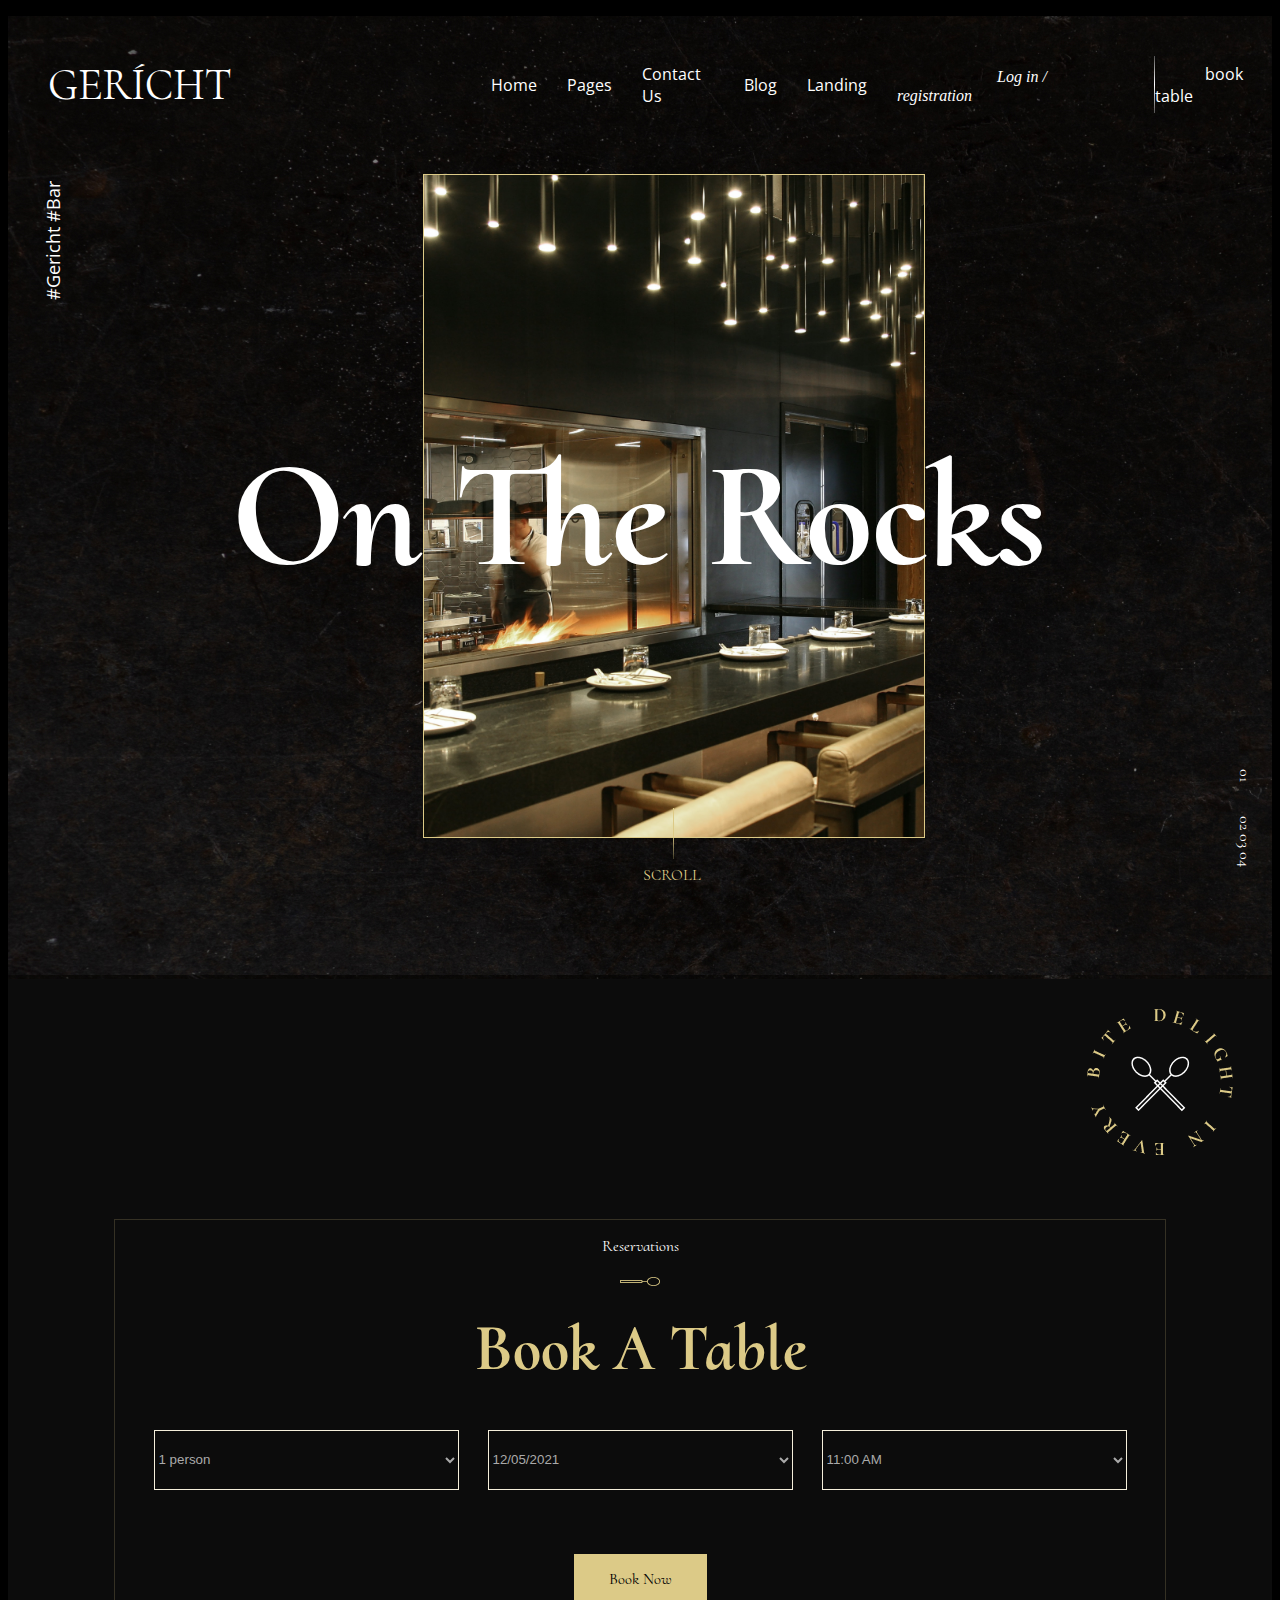
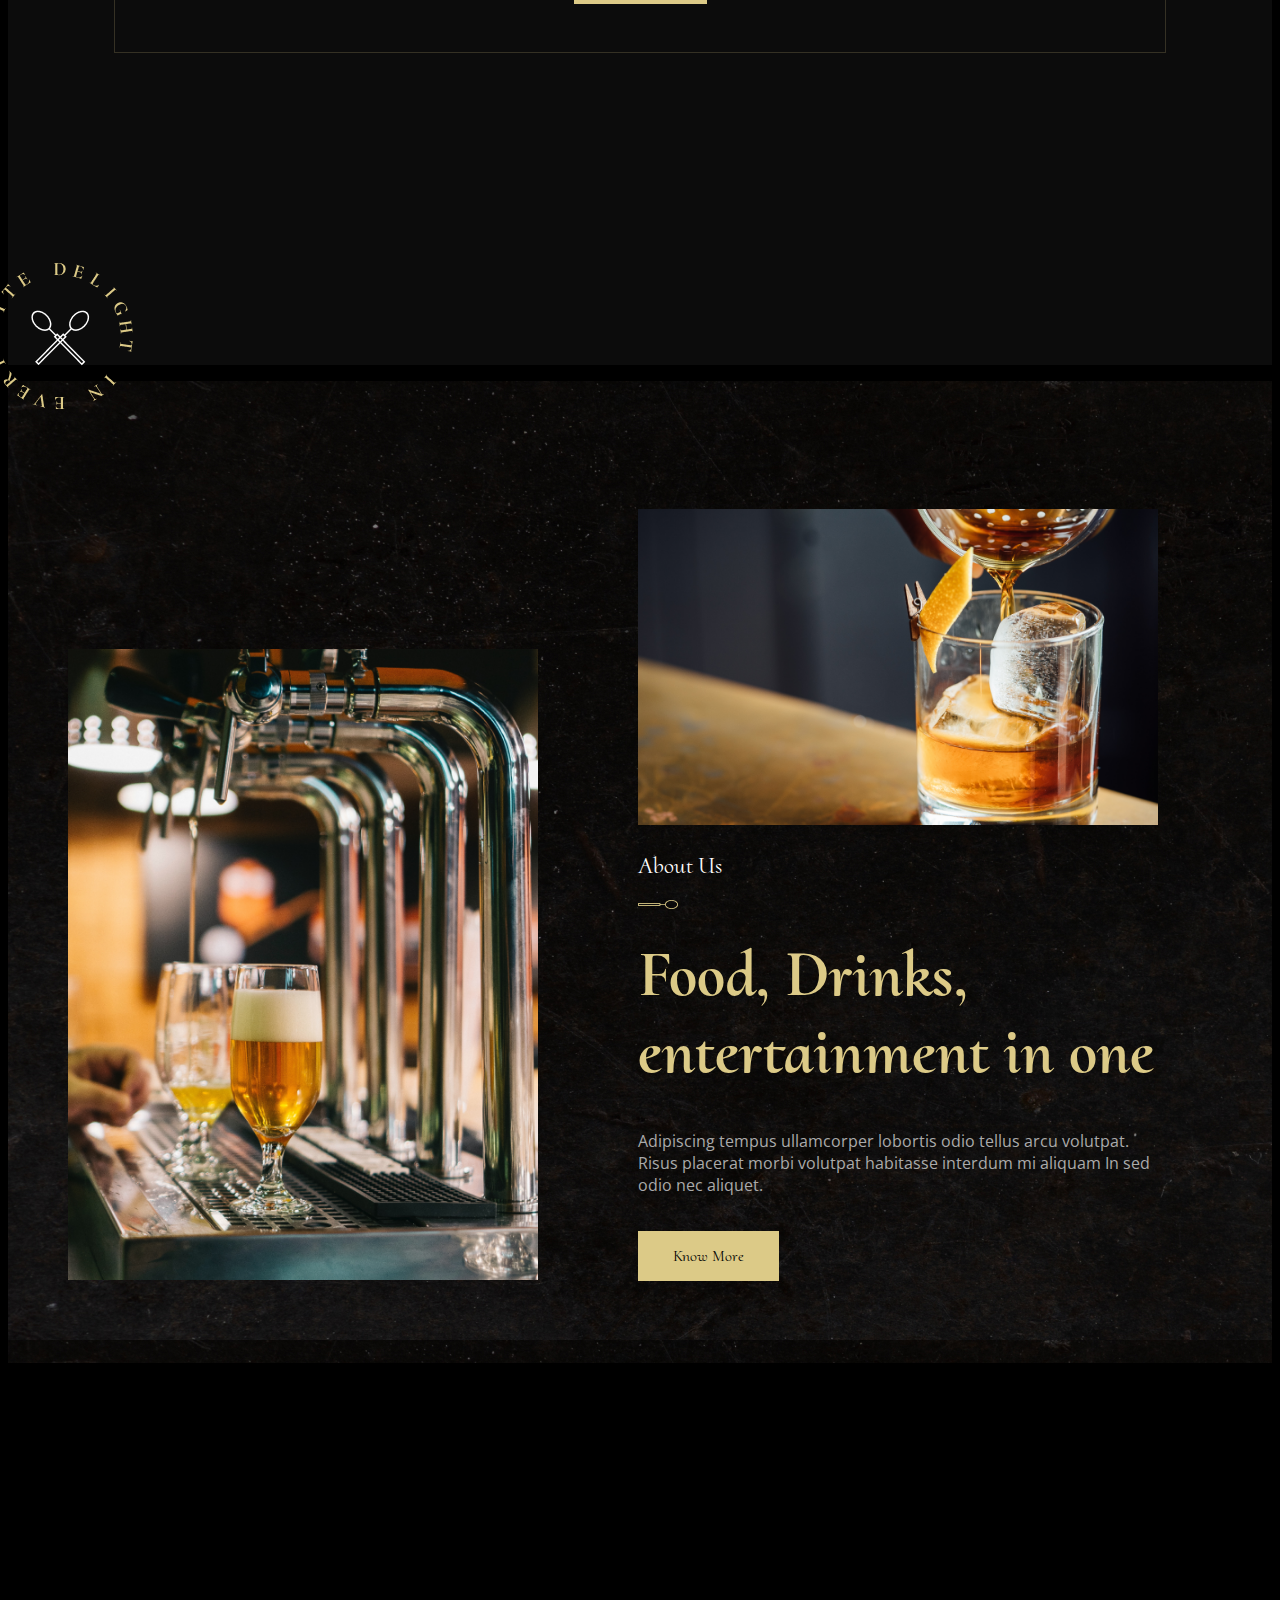
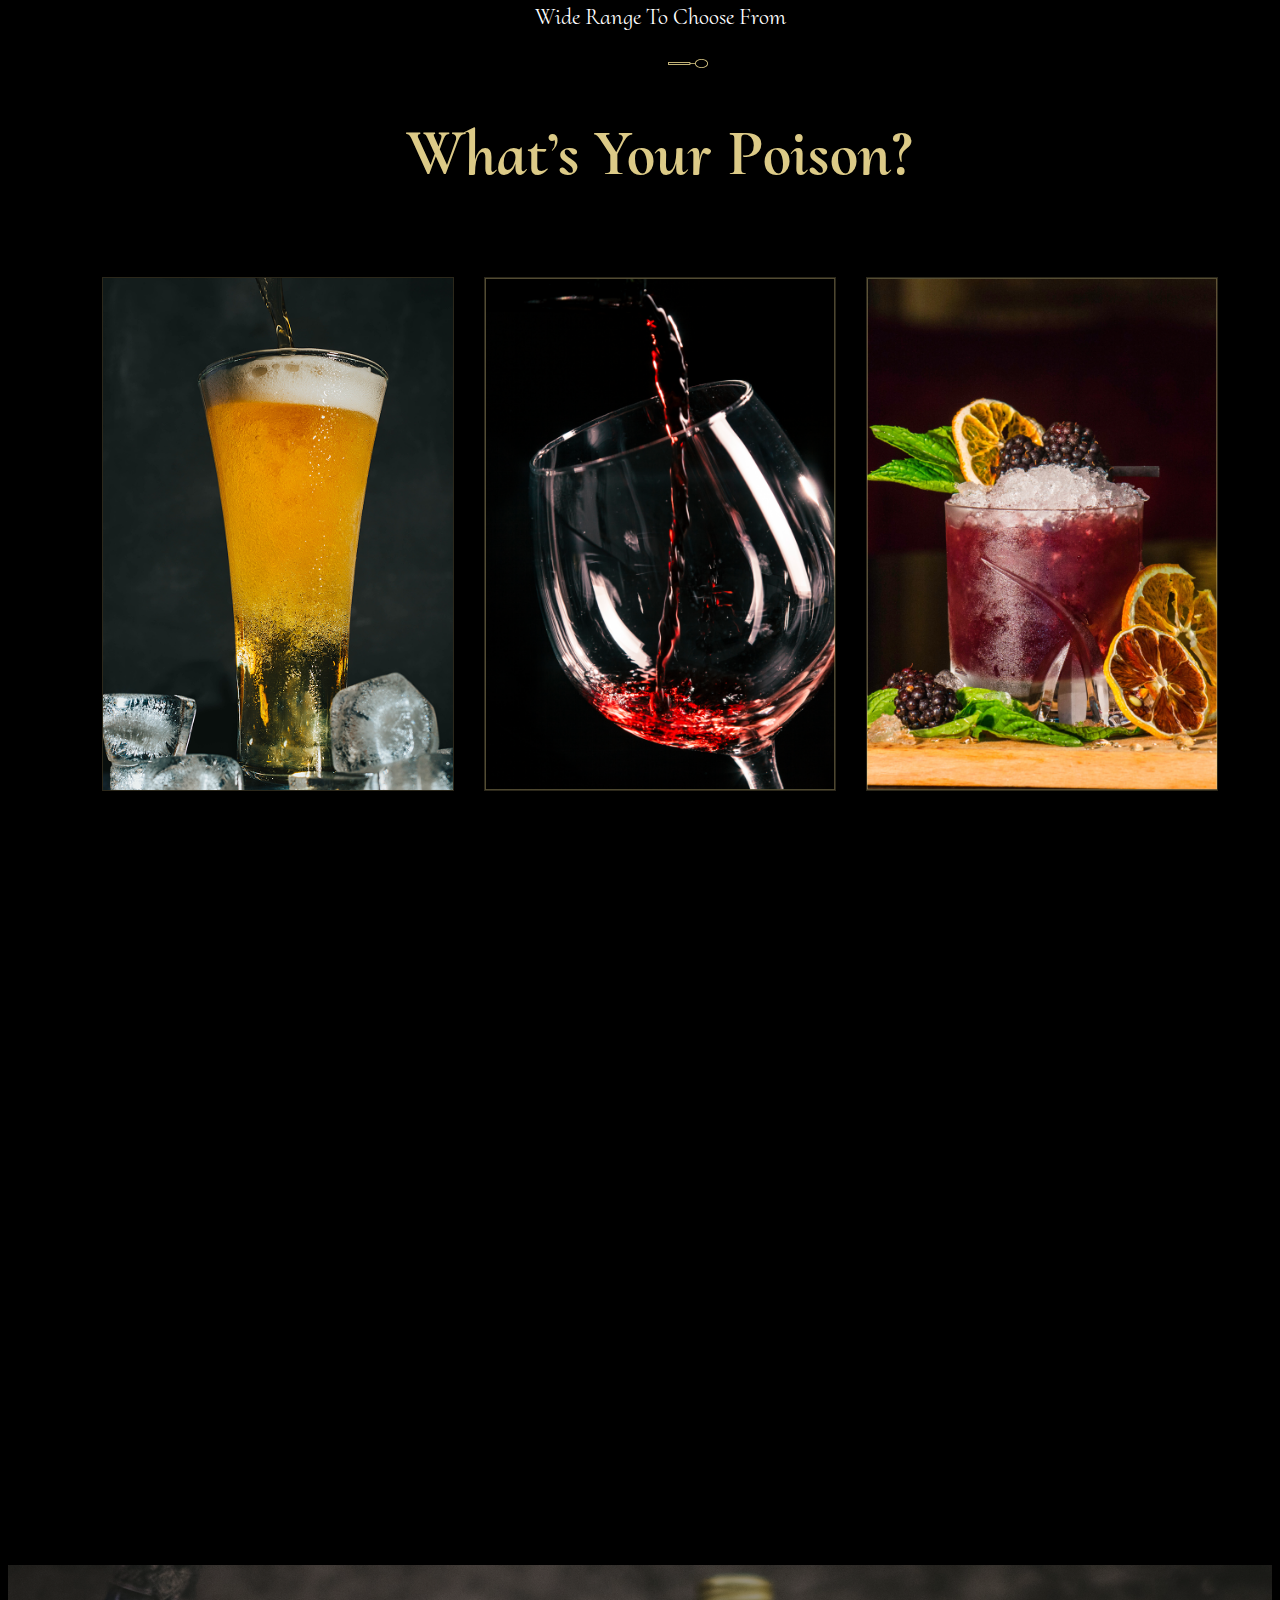
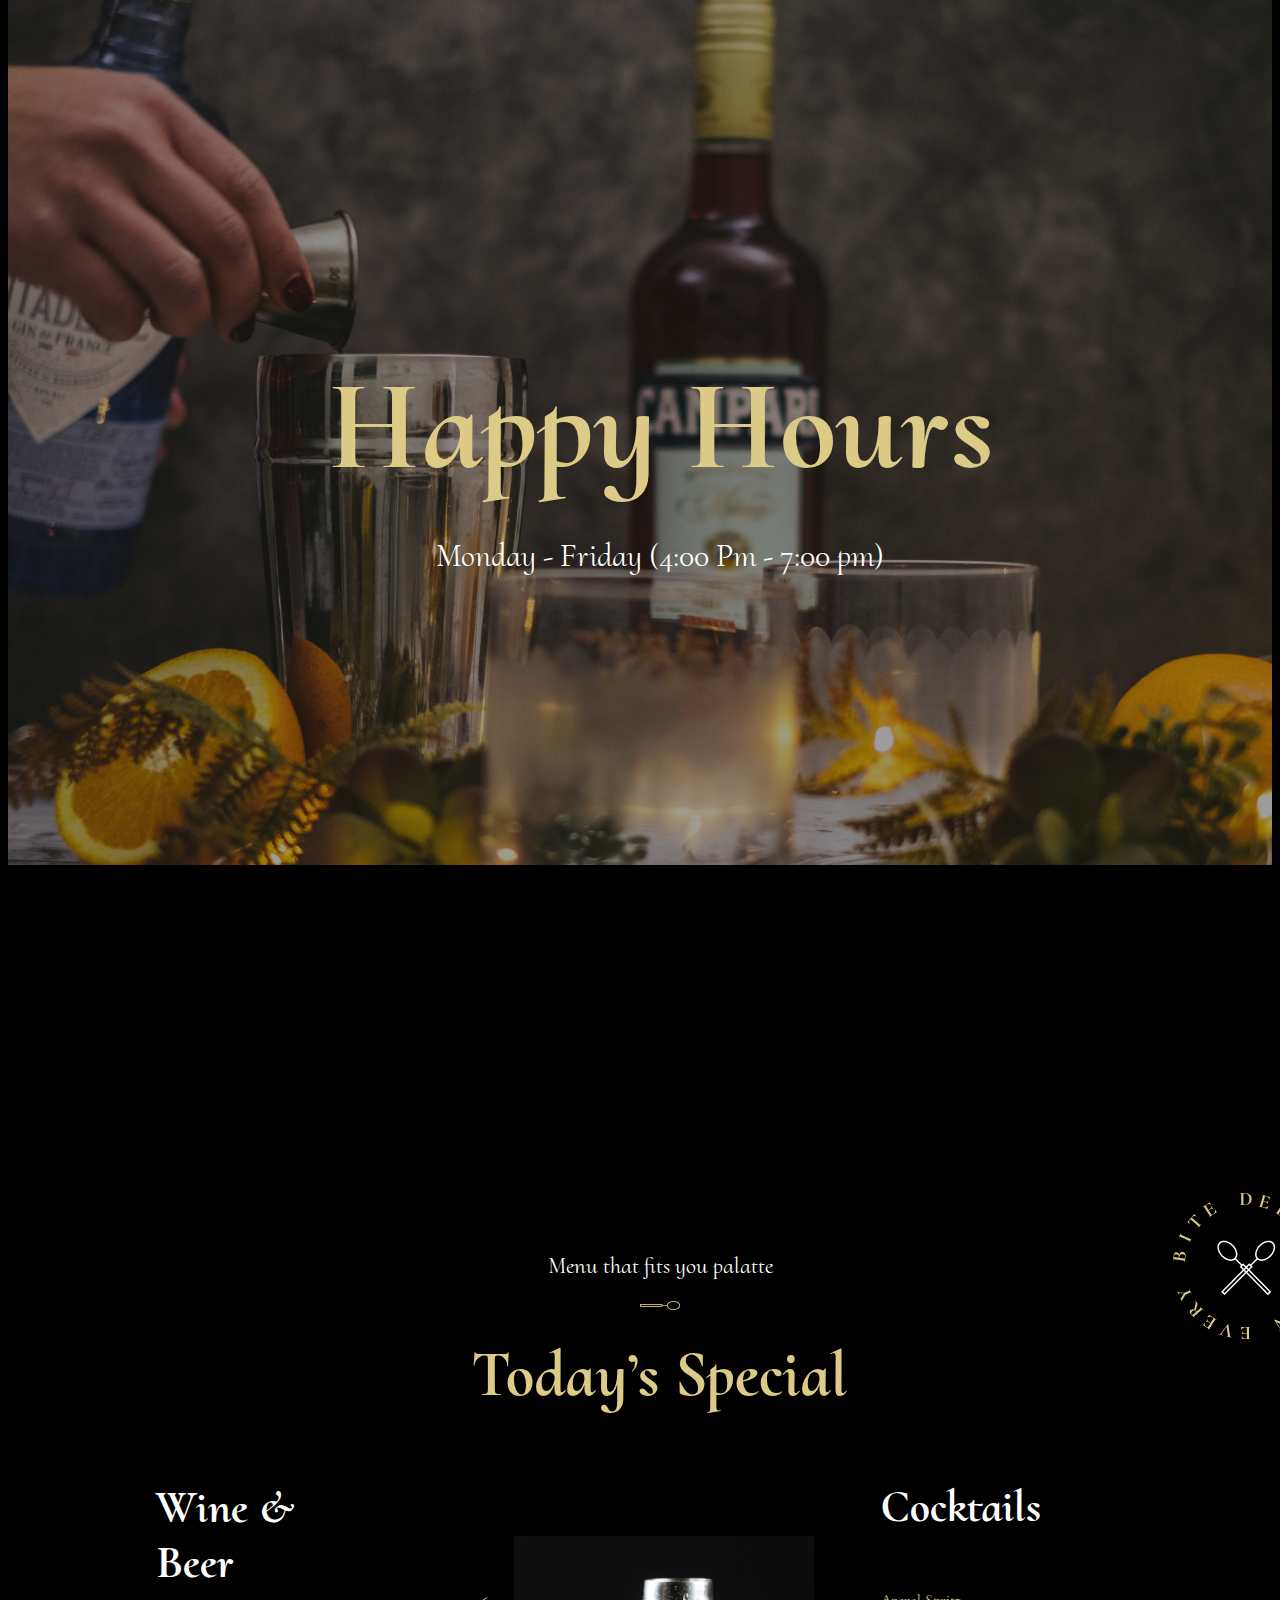
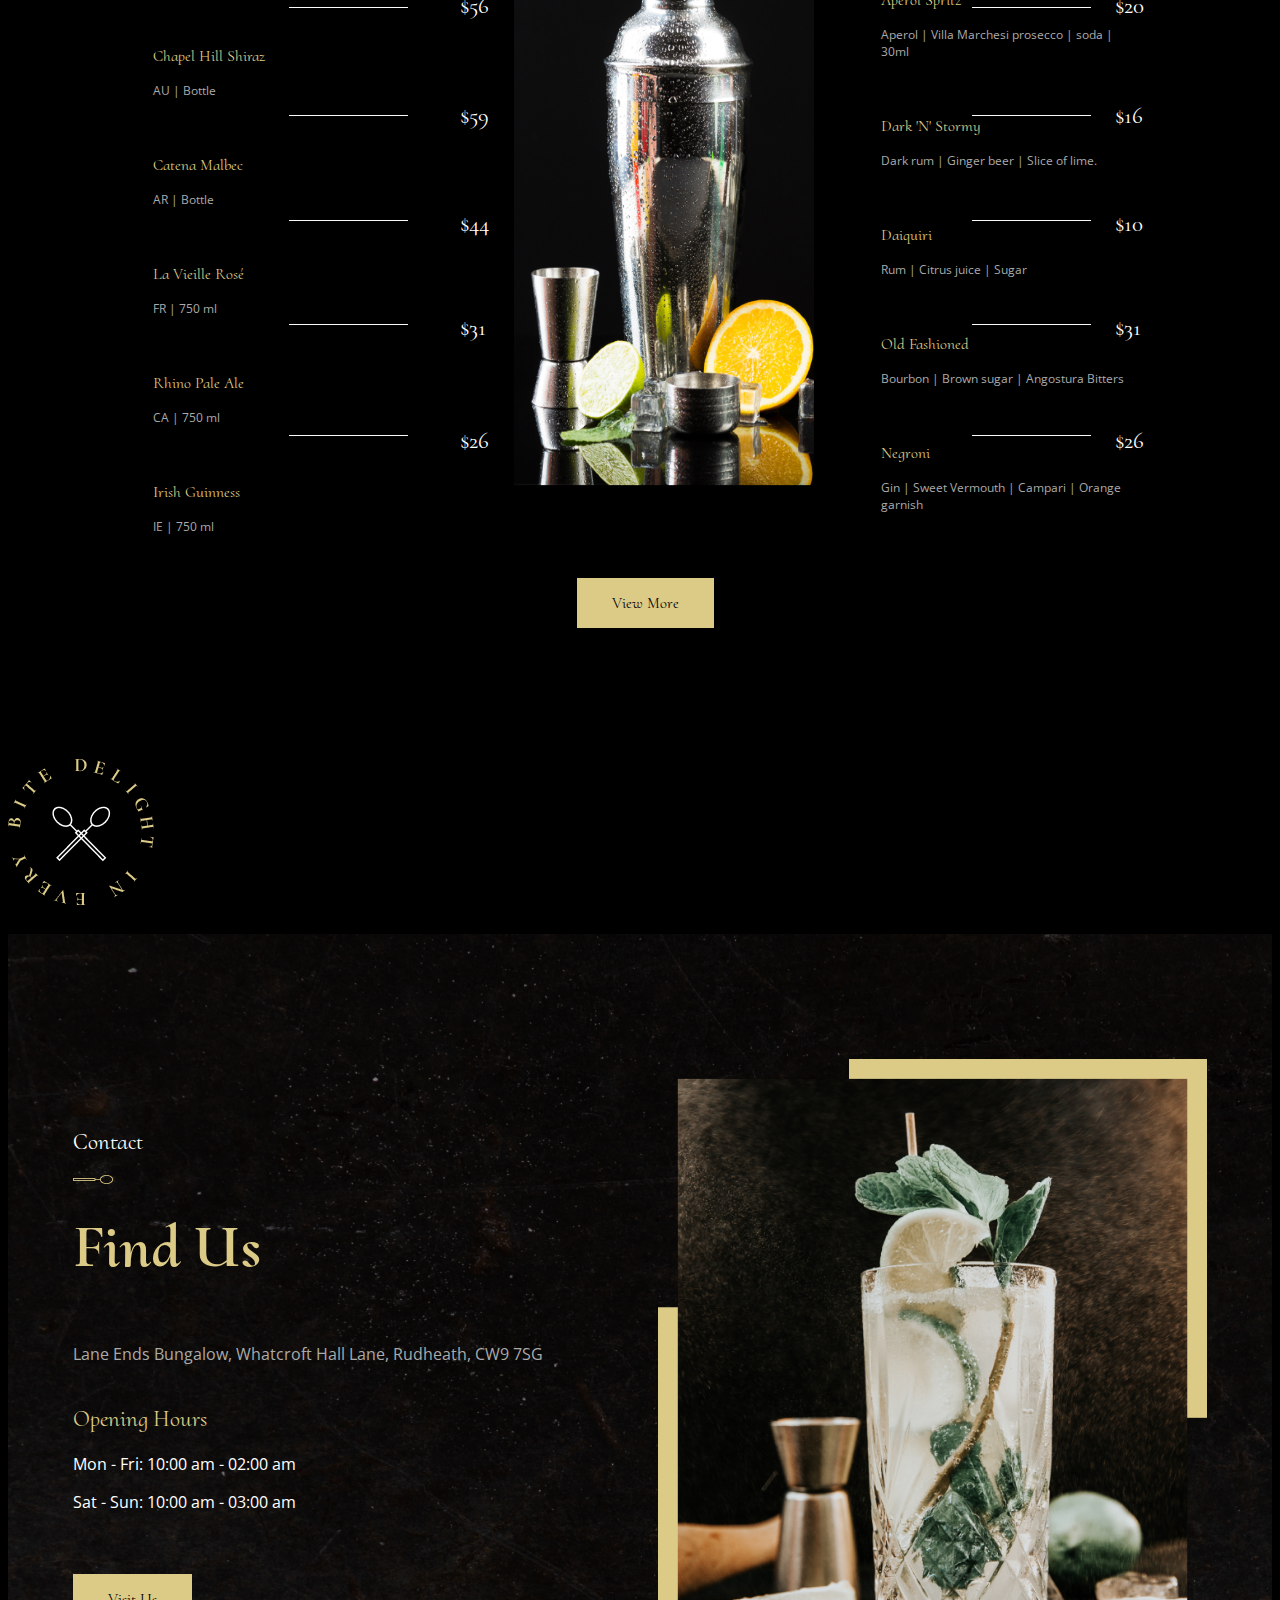
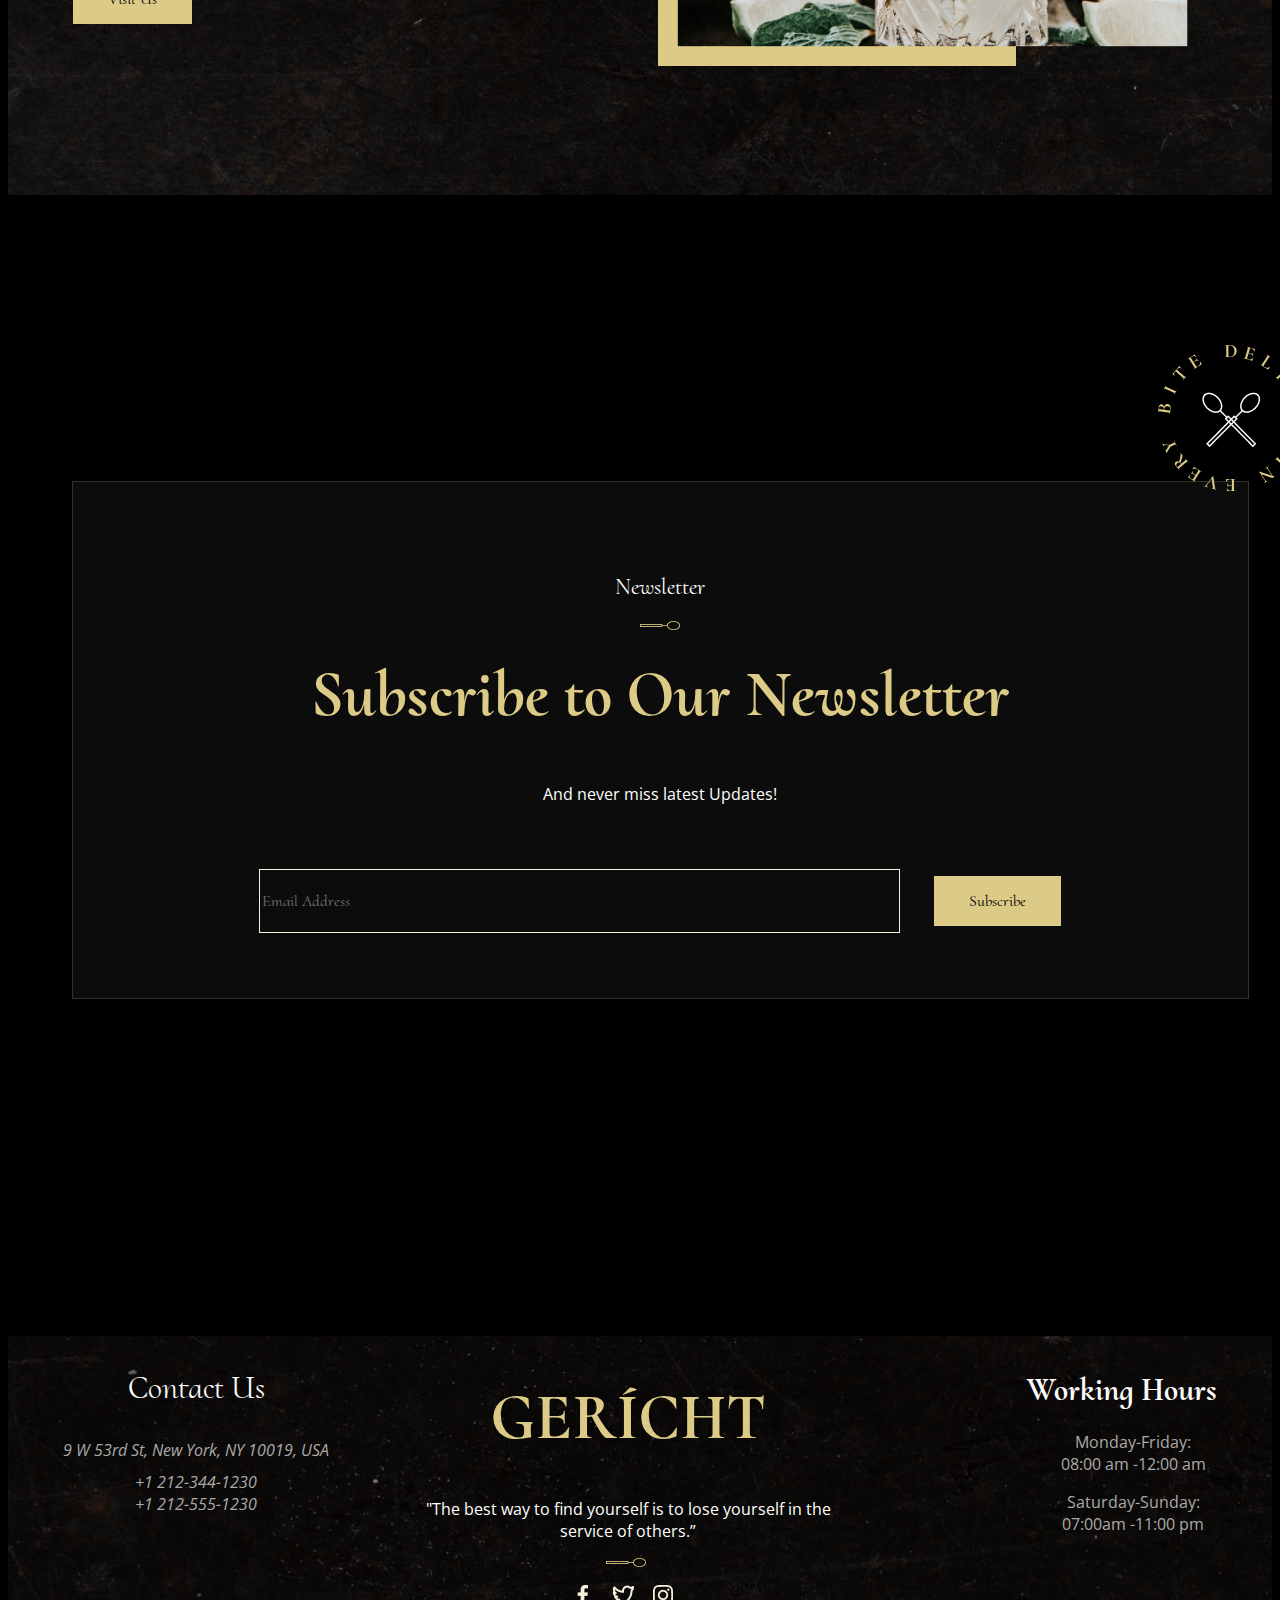
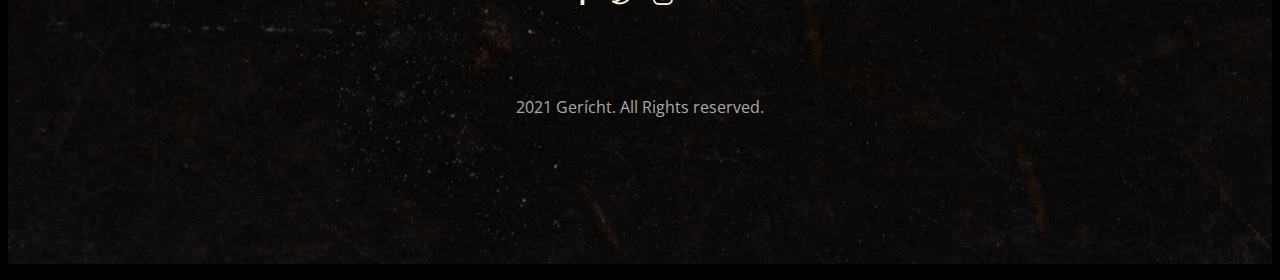
<file: resturant/bar.html>
<!DOCTYPE html>
<html lang="en">
<head>
    <meta charset="UTF-8">
    <meta name="viewport" content="width=device-width, initial-scale=1.0">
    <title>Document</title>
    <link rel="stylesheet" href="style.css">
    <link href="https://fonts.googleapis.com/css2?family=Cormorant+Upright:wght@300;400;500;600;700&display=swap" rel="stylesheet">
    <link href="https://fonts.googleapis.com/css2?family=Open+Sans:ital,wght@0,300..800;1,300..800&display=swap" rel="stylesheet">
</head>
<body>
    <header class="header-bar-menu">
      <ul class="nav-list ">
        <li><a class="logo" href="Gerícht">Gerícht</a></li>
        <li><a class="navigation" href="Home">Home</a></li>
        <li><a class="navigation" href="Pages">Pages</a></li>
        <li><a class="navigation" href="Contact Us">Contact Us</a></li>
        <li><a class="navigation"href="Blog">Blog</a></li>
        <li><a class="navigation" href="Landing">Landing</a></li>
        <li><address><a class="registration" href="Log in / registration"></a>Log in / registration</address></li>
        <div class="div-header"></div>
        <li><a id="booktable" href="book table">book table</a></li>
      </ul>
      <ul class="nav-section container">
        <li><img class="img-bar" src="/img/bar.png" alt=""></li>
        <li><h1 class="tittle-bar-section">On the Rocks</h1></li>
        <li>
          <div class="div-bar-header"></div>
          <p class="Scroll-text">Scroll</p> 
        </li>
        <li><p class="hashtags-bar-section">#Gericht
            #Bar</p></li>
            <li><p class="numbers-bar-section">01 <span>
                02
                03
                04</span></p>
              <div class="numbers-div"></div>
              </li>
     </ul>
      </header>
      <main>
          <ul class="container booktable nav-booktable">
            <li><p class="reservation-content">Reservations</p>
           <img src="/img/spoon.png" alt="">
            <h1 class="section-title">Book A Table</h1>
            
                <select class="select">
                <option>1 person</option>
              </select>
              <select class="select select-date">
                <option>12/05/2021</option>
              </select>
              <select class="select">
                <option>11:00 AM</option>
              </select>
              <button class="book-know">Book Now</button></li>
          </ul>
          <ul class="section-drinks">
            <li>
              <img class="glasses" src="/img/glasses.png" alt="">
            </li>
            <li>
                <img class="honey-drink" src="/img/drink.png" alt="">
                <p class="tittle-about-us">About Us</p>
                <img src="/img/spoon.png" alt="">
                <h1 class="assortment" >Food, Drinks, entertainment in one</h1>
                <p class="text-section">
                Adipiscing tempus ullamcorper lobortis odio tellus arcu volutpat.
                Risus placerat morbi volutpat habitasse interdum mi aliquam In sed odio nec aliquet.
                </p>
                <button>Know More</button>
            </li>
          </ul>
          <ul class="title-for-drinks">
            <li>
                <p>Wide Range to choose from</p>
                <img src="/img/spoon.png" alt="">
                <h1>What’s Your Poison?</h1>
            </li>
          </ul>
          <ul class="section-alcohol-drinks">
            <li class="beer-section">
              <img class="beer" src="/img/beer.png" alt="">
              <h1>Beer</h1>
            </li>
            <li class="wine-section">
              <img class="wine" src="/img/wine.png" alt="">
              <h1>wine</h1>
            </li>
            <li class="cocktail-section">
              <img class="cocktail" src="/img/reddrink.png" alt="">
              <h1>cocktail</h1>
            </li>
          </ul>
          <ul class="happy-hours">
            <li>
                <h1>Happy Hours</h1>
                <p>Monday - Friday
                    (4:00 Pm - 7:00 pm)</p>
            </li>
          </ul>
          <section class="menu-drink container">
            <ul class="title-menu">
              <li class="menu-drinks"><p class="drinks-menu">Menu that fits you palatte</p>
              <img src="/img/spoon.png" alt="">
              <h1 class="tittle-drinks">Today’s Special</h1></li>
          </ul>  
            <ul class=" resturant-menu-drinks" >
              <li class="section-alcohol">
                  <h1 class="alcohol">Wine & Beer</h1>
                  <p class="drink">Chapel Hill Shiraz</p>
                  <p class="content">AU | Bottle</p>
                  <p class="drink">Catena Malbec</p>
                  <p  class="content">AR | Bottle</p>
                  <p  class="drink">La Vieille Rosé</p>
                  <p  class="content">FR | 750 ml</p>
                  <p  class="drink">Rhino Pale Ale</p>
                  <p  class="content">CA | 750 ml</p>
                  <p  class="drink">Irish Guinness </p>
                  <p  class="content">IE | 750 ml</p>
              </li>
              <li class="div">
                  <div class="nav-div"></div>
                  <div class="nav-div"></div>
                  <div class="nav-div nav-div3"></div>
                  <div class="nav-div nav-div4"></div>
                  <div class="nav-div nav-div5"></div>
              </li>
              <li class="prices">
                  <p class="price">$56</p>
                  <p class="price">$59</p>
                  <p class="price">$44</p>
                  <p class="price">$31</p>
                  <p class="price-26">$26</p>
              </li>
              <li><img class="Bottle" src="/img/Image.png" alt=""></li>
              <li class="section-cocktails">
                  <h1 class="Cocktails">Cocktails</h1>
                  <p class="drink">Aperol Spritz</p>
                  <p class="content">Aperol | Villa Marchesi prosecco | soda | 30ml</p>
                  <p class="drink">Dark 'N' Stormy</p>
                  <p class="content">Dark rum | Ginger beer | Slice of lime.</p>
                  <p class="drink">Daiquiri</p>
                  <p class="content">Rum | Citrus juice | Sugar</p>
                  <p class="drink">Old Fashioned</p>
                  <p class="content">Bourbon | Brown sugar | Angostura Bitters</p>
                  <p class="drink">Negroni</p>
                  <p class="content">Gin | Sweet Vermouth | Campari | Orange garnish</p>
              </li>
              <li class="div div-section-coctails">
                  <div class="nav-div"></div>
                  <div class="nav-div"></div>
                  <div class="nav-div"></div>
                  <div class="nav-div"></div>
                  <div class="nav-div"></div>
              </li>
              <li class="prices prices-section-coctails">
                  <p class="price">$20</p>
                  <p class="price">$16</p>
                  <p class="price">$10</p>
                  <p class="price">$31</p>
                  <p class="price-26">$26</p>
              </li>
          </ul>
              <ul class="button-menu">
              <li>
                  <button>View More</button>
              </li>
            </ul>
          </section>
          <img class="img-spoons-bar-section" src="/img/spoons.png" alt="">
          <ul class="find-us container">
            <li>
                <p class="contact">Contact</p>
                <img src="/img/spoon.png" alt="">
                <h1>Find Us</h1>
                <p class="content-text">Lane Ends Bungalow, Whatcroft Hall Lane, Rudheath, CW9 7SG</p>
                <p class="hours-of-operation">Opening Hours</p>
                <p class="working-days">Mon - Fri: 10:00 am - 02:00 am</p>
                <p class="working-days">Sat - Sun: 10:00 am - 03:00 am</p>
                <button class="visit-us">Visit Us</button>
            </li>
            <li class="section-img-mojito">
                <img class="img-mojito" src="/img/mojito.png" alt="">
            </li>
          </ul>
          <img class="spoons-img" src="/img/spoons.png" alt="">
          <ul class="section-newsletter section-newsletter-nav-bar">
            <li><p class="newsletter-subtitle">Newsletter</p>
            <img src="/img/spoon.png" alt="">
            <h1 class="subscribe-title">Subscribe to Our Newsletter</h1>
            <p class="text-content">And never miss latest Updates!</p>
                <input class="email" type="email" name="email" placeholder="Email Address">
                <button class="button-subscribe">Subscribe</button>
            </li>
        </ul>
        <li>
          <div class="div-top"></div>
          <h1 class="top-text">Top</h1>
        </li>
    </main>
    <footer> 
       
      <ul class="nav-footer container">
        <li class="address-section">
        <p>Contact Us</p>
        <address class="resturant-address">9 W 53rd St, New York, NY 10019, USA</address>
        <address><a href="tel:+1 212-344-1230 ">+1 212-344-1230 </a></address>
        <address><a href="tel:+1 212-555-1230">+1 212-555-1230</a></address>
        </li>
        <li class="section-social-network">
            <h1>Gerícht</h1>
            <p>"The best way to find yourself is to lose yourself in the service of others.”</p>
            <img class="img-spoon" src="/img/spoon.png" alt="">
            <img class="img-social-network" src="/img/Social media.png" alt="">
        </li>
        <li class="working-hours">
            <h1>Working Hours</h1>
            <p>Monday-Friday:
                08:00 am -12:00 am</p>
            <p>Saturday-Sunday:
                07:00am -11:00 pm</p>
        </li>
      </ul>
      <p class="privacy-policy">2021 Gerícht. All Rights reserved.</p>
    </footer>
</body>
</html>
</file>
<file: resturant/style.css>
:root{
    --color: #DCCA87;
    --gray:  #AAAAAA;
    --white: #FAFAFA;
}
.logo{
    font-size: 44px;
    width:199px;
    height: 57px;
    font-family:Cormorant Upright;
}
a{
    text-decoration: none;
}
.navigation{
    font-size:16px;
    width: 48px;
    height: 28px;
    font-family: Open Sans;
}
.registration{
    font-size:16px;
    width:171px;
    height:28px;
    font-family: Open Sans;
}
#booktable{
    font-size: 16px;
    font-family: Open Sans;
    width: 93px;
    height: 28px;
}
.text{
    font-size: 23px    ;
    font-family: 
    Cormorant Upright;
}
.finedining{
    font-size: 90px;
    font-family: 
    Cormorant Upright;
}
#text{
    font-size:    16px;
    font-family: 
    Open Sans;
}
.ExploreMenu{
    padding-top: 12px;
    padding-bottom: 12px;
    padding-left: 32px;
    padding-right: 32px;
    font-size: 16px;
    font-family: Cormorant Upright;
}
.tittle{
    font-family: 
    Cormorant Upright;
    font-size: 64px;
}
.Lorem-text{
    font-family: 
    Open Sans;
    font-size: 
    16px
}
.KnowMore{
    padding-top: 12px;
    padding-bottom: 12px;
    padding-left: 32px;
    padding-right: 32px;
    font-size: 16px;
    font-family: Cormorant Upright;
}
.select{
    width: 305px;
    height: 60px;
}
.select option{
    font-size: 16px;
    font-family: Cormorant Upright ;
}
button{
    padding-top: 12px;
    padding-bottom: 12px;
    padding-left: 32px;
    padding-right: 32px;
    font-size: 16px;
    font-family: Cormorant Upright;
}
.menu{
    font-family: 
    Cormorant Upright;
    font-size: 64px;
  
}
.BarMenu{
    color: white;
    max-width: 261px;
    border-bottom: solid  white;
}
#Lorem-text{
    font-family: 
    Open Sans;
    font-size: 16px;
}
.drinks-menu{
    font-family: 
    Cormorant Upright;
    font-size: 23px;
}
.tittle-drinks{
    font-family: 
    Cormorant Upright;
    font-size: 64px;
}
.alcohol{
    font-family: 
    Cormorant Upright;
    font-size: 45px;
}
.Cocktails{
    font-family: 
    Cormorant Upright;
    font-size: 45px;
}
.drink{
    font-family: 
    Cormorant Upright;
    font-size:  16px;
}
.content{
    font-family: 
    Open Sans;
    font-size: 12px;
}
.price{
    font-family: 
    Cormorant Upright;
    font-size: 23px;
}
.nav-list li a{
    color: white;
}
.nav-list li address{
    color: white;
}
header{
    background-color: black;
}
.nav-list{
    display: flex;
    /* justify-content: center ; */
    padding-top: 40px;
    align-items: center;
}
.container{
    max-width: 1300px;
    padding:  0 15px;
    margin: 0 auto;
}
.logo{
    margin-right: 260px;
}
.navigation{
    margin-right: 30px;
}
#booktable{
    margin-left: 50px;
}
.registration{
    margin-left: 100px ;
}
.div-header{
    width: 1px;
    height: 57px;
 
    margin-left: 50px;
}
.text{
    color: white;
    margin-bottom: 15px;
}
.finedining{
    color: var(--color);
    max-width: 453px;
    max-height: 289px;
}
.lorem-text{
    color: var(--gray);
    max-width: 453px;
    max-height: 84px;
    width: 453px;
    height: 84px;
}
button{
    background-color: var(--color);
    border: solid var(--color);
}
.dining{
    display: flex;
    align-items: center;
    justify-content: center;
    margin-top: 95px;
}
.eggs{
    max-width: 667px;
    max-height: 736px;
    
}
.header-text{
    max-width: 453px;
    max-height: 471px;
    margin-bottom: 100px;
    margin-right: 170px;
}
.finedining{
    margin-top: 25px;
}
.about-us{
    /* background-image: url(/img/BG.jpg); */
    display: flex;
    justify-content: center;
    align-items: center;
}
.dining{
    padding-bottom: 175px;
}
.lorem-first-section{
    width: 403px;
    max-width: 523px;
    height: 84px;
    max-height: 84px;
    font-size: 16px;
    text-align: end;
    margin-top: 38px;
    color: var(--gray);
}
.tittle-first-section{
    color: var(--color);
    margin-bottom: 25px;
    text-align: end;
    font-family: 
    Cormorant Upright;
}
.spoon{
   margin-left: 360px;
}
.KnowMore-first-section{
    margin-left: 263px;
}
.lorem-second-section{
    width: 403px;
    max-width: 523px;
    height: 84px;
    max-height: 84px;
    font-size: 16px;
    text-align: start;
    margin-top: 38px;
    color: var(--gray);
}
.tittle-second-section{
    color: var(--color);
    margin-bottom: 25px;
    text-align: start;
    font-family: 
    Cormorant Upright;
}
.spoon{
   margin-right: 360px;
}
.KnowMore-second-section{
    margin-right: 263px;
}

.booktable{
    text-align: center;
}
.select-date {
    margin-left: 25px;
    margin-right: 25px;
}
.book-know{
    margin-top: 64px;
    margin-bottom: 48px;
    
}
.first-section{
    max-width: 405px;
    margin-right: 65px;
}
.second-section{
    max-width: 405px;
    margin-left: 50px;
}
.about-us{
    background-image: url(/img/BG.jpg);
    padding-top: 120px;
    padding-bottom: 140px;
}
.section-title{
    margin-top: 20px;
    font-family: 
    Cormorant Upright;
    color: var(--color);
    font-size: 64px;
}
.reservation-content{
    color: white;
    font-family: Cormorant Upright ;
}
.booktable{
    background-color: #0C0C0C;
    display: block;
}
.eggs{
    max-width: 500px;
    max-height: 736px;
}

.logo{
    text-transform: uppercase;
}
.header-text{
    max-width: 400px;
}
.booktable li{
    max-width: 1050px;
    border: 1px solid rgba(220, 202, 135, 0.2);
    margin: 0 auto;
    background-color: #0C0C0C ;
 
}
.booktable{
    padding-bottom: 162px;
}
.select{
    color: var(--gray) ;
    background-color: transparent;
    border: 1px solid #F5EFDB;
}
.resturant-menu li img{
    margin-bottom: 155px;
}
.resturant-menu li h1{
    color: white;
}
.resturant-menu{
    background-image: url(/img/glass-of-beer.png) ;
    background-repeat: no-repeat;
    padding-bottom: 280px;
    background-position: center;
}
 main{
    background-color: black; 
    /* background-color: red; */
}
body{
    background-color: black;
}
 .drinks-menu{
    color: white;
    margin-bottom: 16px;
   
 }
 .tittle-drinks{
    margin-top: 22px;
    color: var(--color);
 }
 ul{
    list-style: none;
 }

.resturant-menu-drinks{
   display: flex;
   position: relative;
   left: 50px;
}
 .content{
    margin-top: 15px;
    color: var(--gray);
 }
 .drink{
    margin-top: 56px;
    color: var(--color); 
}
.price{
    padding-bottom: 77px ;
    color: white;
}
.alcohol{
   color: white;
}
.drink{
    margin-left: 40px;
}
.content{
    margin-left: 40px;
}
.div-section-coctails{
    position: relative;
    right: 135px;
}
.Bottle{
    margin-left: 25px;
    margin-right: 27px;
    margin-top: 80px;
    max-width: 450px;
}
.price-26{
    font-family: 
    Cormorant Upright;
    font-size: 23px;
    color: white;
}
.prices{
    margin-top: 120px;
}
.Cocktails{
    color: white;
}
.resturant-menu-drinks div{
    max-width: 119px;
    width: 119px;
    max-height: 1px;
    height: 1px;
    /* border: 1px solid #FAFAFA;  */
    background-color: #FAFAFA; 
    margin-bottom: 0px;
    position: relative;
    right: 32px;
    margin-bottom: 100px;
}
.div{
    margin-top: 155px;
    margin-right: 20px;
}
.Bottle{
    max-width: 300px;
    height: 550px;
}
.prices-section-coctails{
   position: relative;
   right: 163px;
}
.price:nth-child(2){
    position: relative;
    bottom: 25px;
}
.price:nth-child(3){
    position: relative;
    bottom: 45px;
}
.price:nth-child(4){
    position: relative;
    bottom: 69px;
}
.price-26{
    position: relative;
    bottom: 84px;
}
.price:nth-child(1){
    position: relative;
    bottom: 7px;
}
.nav-div:nth-child(1){
    position: relative;
    bottom: 4px;
}
.nav-div:nth-child(2){
    position: relative;
    top: 3px;
}
.nav-div:nth-child(3){
    position: relative;
    top: 7px;
}
.nav-div:nth-child(4){
    position: relative;
    top: 10px;
}
.nav-div:nth-child(5){
    position: relative;
    top: 20px;
}
.alcohol{
    position: relative;
    left: 43px;
}
.Cocktails{
    position: relative;
    left: 40px;
}
.title-menu{
    text-align: center;
    padding-top: 120px;
}
.button-menu{
    text-align: center;
    margin-right: 30px;
    padding-bottom: 140px;
}
.section-alcohol{
    position: relative;
    bottom: 6px;
}
.section-cocktails{
    position: relative;
    bottom: 7px;
}
.word{
    font-family: 
    Cormorant Upright;
    color: white;
    font-size: 20px;
    margin-bottom: 7px;
}
.question{
    font-family: Cormorant Upright ;
    font-size: 60px;
    color: var(--color);
    margin-top: 20px;
    width: 523px;
    max-width: 523px;
}
.text-in-chef-section{
    font-family: Open Sans;
    width:  560px;
    max-width: 560px;
    max-height: 84px;
    height: 84px;
    margin-top: 60px;
    color: var(--gray);
}
.name{
    font-family: Cormorant Upright ;
    font-size: 28px;
    color: var(--color);
    margin-top: 70px;
}
.Chef{
    font-family: Open Sans;
    font-size: 12px;
    color: var(--gray);
}
#name{
    margin-top: 50px;
    font-size: 60px;
    color: var(--gray);
}
.chef-img{
    max-width: 450px;
    max-height: 806px;
}
.about-chef{
    display: flex;
    justify-content: center;
    align-items: center;
}
.section-chef{
    margin-left: 60px;
    max-width: 560px;
    margin-top: 40px;
}
.about-chef{
    background-image: url(/img/BG.jpg);
    padding-bottom: 127px;
    padding-top: 123px ;
}
.spoons{
    position: relative;
    left: 1070px;
    bottom: 60px;
}
.video{
    background-image: url(/img/resturant.png);
    height: 763px;
    max-height: 763px;
    text-align: center;
    
}
.Play{
    margin-top: 322px;
}
.img-spoons{
    position: relative;
    top: 310px;
    left: 175px;
}
.text-lorem{
    font-size: 14px;
    color: var(--gray);
    width: 350px;
    max-width: 350px;
    height: 84px;
    max-height: 84px;
    font-family: 
    Open Sans;
}
.name-person{
    color: var(--color);
    font-size: 20px;
    font-family: Cormorant Upright ;
}
.role{
    font-size: 14px;
    max-width: 86px;
    max-height: 28px;
    width: 86px;
    height: 28px;
    font-family: Open Sans;
    color: #F5EFDB;
}
.title-section li p{
    max-width: 100px;
    max-height: 30px;
    width: 100px;
    height: 30px;
    font-size: 23px;
    color: white;
    font-family: Cormorant Upright ;
    margin: 0 auto;
}
.title-section li h1{
    max-width: 465px;
    max-height: 83px;
    width: 465px;
    height: 83px;
    font-size: 64px;
    color: var(--color);
    font-family: Cormorant Upright ;
    margin: 0 auto;
}
.title-section{
    display: block;
    text-align: center;
}
.people{
    display: flex;
    flex-wrap: wrap;
    align-items: center;
    justify-content: center;
    padding-top: 64px;
    margin-left: 60px;
}
.people img{
    max-width: 150px;
    margin-right: 4px;
}
.section-text{
    margin-right: 70px;
}
.awards{
    font-size: 23px;
    font-family: Cormorant Upright ;
    color: white;
}
.laurels{
    font-size: 64px;
    font-family: Cormorant Upright ;
    color: var(--color);
}
.awarded-person{
    color: var(--color);
    font-family: 
    Cormorant Upright;
    font-size: 18px;
}
.description{
    font-size: 16px;
    max-width: 190px;
    max-height: 56px;
    width: 190px;
    height: 56px;
    color: var(--gray);
    font-family: 
    Open Sans;
}
.awarded-resturant{
    display: flex;
    flex-wrap: wrap;
    justify-content: center;
    align-items: center;
    max-width: 804px;
    /* max-height: 248px; */
}
.Reward{
    margin-right: 25px;
}
.about-employee1{
    margin-right: 30px;
}
.about-employee3{
    margin-right: 30px;
}
.about-employee2{
    margin-right: 100px;
}
.about-employee4{
    margin-right: 100px;
}

.meet{
    max-width: 450px;
    position: relative;
    left: 730px;
}
.awarded-resturant{
    position: relative;
    top: 550px;
}
.section-awards{
    position: relative;
    top: 550px;
    left: 48px;
}
.Rewards-section{
    background-image: url(/img/BG.jpg);
}
.food{
    max-width: 360px;
    border: 1px rgba(220, 202, 135, 0.2) solid;
}
.person{
    color: var(--white);
    font-size: 16px; 
    font-family: Open Sans ;
    position: relative;
    left: 260px;
    bottom: 38px;
}
.person-first{
    position: relative;
    left: 273px;
}
.person-thirt{
    position: relative;
    left: 297px;
}
.date{
    color: var(--white);
    font-size: 16px;
    font-family: Open Sans ;
}
.cook{
    color: var(--color);
    font-size: 32px;
    text-transform: capitalize;
    font-family: 
    Cormorant Upright;

}
.foods li{
    max-width: 380px;
    
}
.text-in-food-section{
    font-size: 16px;
    max-width: 380px;
    width: 412px;
    max-height: 84px;
    height: 84px;
    font-family: 
    Open Sans ;
    color: var(--gray);
}
.more{
    font-family: 
    Cormorant Upright;
    font-size: 16px;
    color: var(--color);
}
.food-section{
    margin-left: 20px;
    margin-right: 20px;
}
.foods{
    justify-content: center;
    display: flex;
    flex-wrap: wrap;
    
}
.view-more{
    margin-top: 70px;

}
.section-blogs h1{
      font-family:  Cormorant Upright ;
      font-size: 64px;
      color: var(--color);
      text-align: center;
      margin-top: 10px;
}
.section-blogs p{
    font-family:  Cormorant Upright ;
    font-size: 16px;
    color: var(--white);
    text-align: center;
}
.section-blogs img{
    margin-left: 628px;
    max-width: 30px;
    margin-top: 0px;
}
.section-blogs{
    margin-top: 66px;
}
.social-network{
    font-size: 23px;
    font-family: 
    Cormorant Upright;
    color: white;
    margin-bottom: 5px ;
}
.gallery{
    font-size: 50px;
    font-family: 
    Cormorant Upright;
    color: var(--color);
    margin-top: 5px;
}
.nav-text{
    width: 491px;
    height: 56px;
    max-width: 491px;
    max-height: 56px;
    font-family: Open Sans;
    font-size: 14px;
    color: var(--gray);
}
.instagram-network{
    display: flex;
    margin-top: 75px;
    padding-top: 170px;
    background-image: url(/img/BG.jpg) ;
    padding-bottom: 118px;
}
.dish{
    max-width: 220px;
  
}
.ice-beer{
    max-width: 220px;
    margin-left: 10px;
    margin-right: 10px;
    
}
.instagram-network{
    justify-content: center;
}
.social-network-text{
    margin-right: 50px;
}
.section-newsletter li{
    max-width: 1175px;
    border: 1px solid rgba(220, 202, 135, 0.2);
    margin: 0 auto;
    background-color: #0C0C0C ;
    box-shadow: rgba(0, 0, 0, 0.7);
}
.newsletter-subtitle{
    font-size: 23px;
    font-family: 
    Cormorant Upright;
    color: white;
    margin-bottom: 15px;
    padding-top: 68px;
}
.subscribe-title{
    color: var(--color);
    font-size: 64px;
    font-family: 
    Cormorant Upright;
    margin-bottom: 50px;
    margin-top: 22px;
}
.text-content{
    color: white;
    font-family: Open Sans ;
    font-size: 16px;
    margin-bottom: 64px
}
.section-newsletter input{
    max-width: 635px;
    max-height: 60px;
    width: 635px;
    height: 60px;
    border: 1px solid #F5EFDB;
    background-color: transparent;
    font-family: Cormorant Upright;
    font-size: 16px;
    color: var(--gray);
    margin-right: 30px;
    margin-bottom: 65px;
} 
.section-newsletter{
    text-align: center;
    display: block;
    padding-top: 120px;
    padding-bottom: 125px;
}
.address-section p{
    color: var(--white);
    font-size: 32px;
    font-family: Cormorant Upright;
}
.address-section address{
    font-size: 16px;
    color: var(--gray);
    font-family: Open Sans ;
}
.resturant-address{
    margin-bottom: 10px;
}
.address-section a{
    color: var(--gray);
}
.address-section{
    max-width: 305px;
    max-height: 158px;
    text-align: center;
}
.section-social-network h1{
    font-size: 64px;
    text-transform: uppercase;
    font-family:  Cormorant Upright;
    color: var(--color);
}
.section-social-network p{
    font-size: 16px;
    font-family: Open Sans ;
    color: white;
}
.section-social-network{
    max-width: 438px;
 
    text-align: center;
}
.img-spoon{
    position: relative;
    bottom: 15px;
    left: 52px;
    margin-bottom: 25px;
    margin-top: 15px;
}
.img-social-network{
    position: relative;
    right: 27px;
}
.working-hours h1{
    font-family: Cormorant Upright ;
    font-size: 32px;
    color: var(--white);
}
.working-hours {
    max-width: 203px;
    max-height: 186px;
    text-align: center;
    margin-top: 13px;
}
.working-hours p {
    max-width: 158px;
    max-height: 120px;
    font-size: 16px;
    font-family: Open Sans;
    color: var(--gray);
    margin-left: 27px;
}
.nav-footer{
    margin-top: 104px;
    justify-content: center;
    display: flex;
}
.section-social-network{
    margin-left: 80px;
    margin-right: 180px;
}
.privacy-policy{
    font-family: Open Sans;
    font-size: 16px;
    color: var(--gray);
    margin-top: 85px;
    text-align: center;
    padding-bottom: 146px;
}
footer{
    background-image: url(/img/BG.jpg);
    background-repeat: no-repeat;

}
.header-bar-menu{
    background-image: url(/img/BG.jpg);
}
.img-bar{
    max-width: 500px;
    margin-left: 400px;
    margin-top: 45px;
    border: 1px solid rgba(220, 202, 135, 1);
}
.tittle-bar-section{
    font-family: Cormorant Upright;
    font-size: 151px;
    color: white;
    text-transform: capitalize;
    position: relative;
    bottom: 520px;
    text-align: center;
}
.glasses{
    max-width: 470px;
    margin-top: 140px;
    margin-right: 100px;
}
.honey-drink{
    max-width: 520px;
}
.tittle-about-us{
    font-family: Cormorant Upright;
    font-size: 23px;
    color: white;
    margin-bottom: 15px;
}
.assortment{
    font-family: Cormorant Upright;
    font-size: 64px;
    color: var(--color);
    max-height: 166px ;
    max-width: 614px ;
    margin-bottom: 40px;
    margin-top: 23px;
}
.text-section{
    font-family: Open Sans;
    font-size: 16px;
    max-width: 523px;
    max-height: 84px;
    color: var(--gray);
    margin-bottom: 35px;
}
.section-drinks{
    display: flex;
}
.section-drinks{
    justify-content: center;
}
.img-mojito{
    max-width: 550px;
}
.contact{
    color: white;
    font-size: 23px;
    font-family: Cormorant Upright;
    margin-bottom: 14px;
}
.find-us h1{
    font-family: Cormorant Upright;
    font-size: 60px;
    color: var(--color);
    margin-top: 23px;
    margin-bottom: 60px;
}
.content-text{
    font-family: Open Sans;
    font-size: 16px;
    color: var(--gray);
    margin-bottom: 40px;
}
.hours-of-operation{
    color: var(--color);
    font-size: 23px;
    font-family: Cormorant Upright;
    margin-bottom: 20px;
}
.working-days{
    max-width: 245px;
    font-family: Open Sans;
    font-size: 16px;
    color: white;
}
.visit-us{
    margin-top: 45px;
}
.find-us{
    display: flex;
    justify-content: center;
    align-items: center;
    background-image: url(/img/BG.jpg);
}
.section-img-mojito{
    margin-left: 115px;
    padding-top: 125px;
    padding-bottom: 125px;
}
.img-spoons-bar-section{
    position: relative;
    bottom: 25px;
}
.spoons-img{
    position: relative;
    left: 1150px;
    top: 150px;
}
.title-for-drinks p{
    font-family: Cormorant Upright;
    font-size: 23px;
    color: white;
    text-align: center;
    text-transform: capitalize;
}
.title-for-drinks h1{
    font-family: Cormorant Upright;
    font-size: 64px;
    color: var(--color);
    text-align: center;
}
.title-for-drinks img{
    margin-left: 620px;
}
.title-for-drinks{
    padding-top: 201px;
}
.beer{
    max-width: 350px ;
    height: 512px;
    border: 1px solid rgba(220, 202, 135, 0.2);
}
.wine{
    max-width: 350px;
    height: 512px;
    border: 1px solid rgba(220, 202, 135, 0.2);
    margin-left: 30px;
    margin-right: 30px;
}
.cocktail{
    max-width: 350px;
    height: 512px;
    border: 1px solid rgba(220, 202, 135, 0.2);
}
.section-alcohol-drinks{
    margin-top: 85px;
    display: flex;
    justify-content: center;
    margin-bottom: 150px;
}
.happy-hours h1{
    color: var(--color);
    font-size: 128px;
    font-family: Cormorant Upright;
    text-align: center;
    margin-bottom: 32px;
}
.happy-hours p{
    color: white;
    font-size: 32px;
    font-family: Cormorant Upright;
    text-align: center;
}
.happy-hours{
    background-image: url(/img/drinks.png);
    padding-top: 360px;
    padding-bottom: 320px;
    background-position: center;
    background-repeat: no-repeat;
}
.wine-section h1{
    color: white;
    text-align: center;
    position: relative;
    bottom: 540px;
    left: 30px;
    opacity: 0 ;
    max-width: 350px;
    padding-bottom: 173px;
    padding-top: 250px;
    background: url(/img/gradient1.png);
    transition: 0.3s;
    padding-bottom: 223px;
    font-family: Cormorant Upright;
}
.wine-section h1:hover{
    opacity: 1;
}
.cocktail-section h1{
    color: white;
    text-align: center;
    position: relative;
    bottom: 540px;
    opacity: 0 ;
    max-width: 350px;
    padding-bottom: 227px;
    padding-top: 250px;
    background: url(/img/gradient1.png);
    transition: 0.3s;
    font-family: Cormorant Upright;
}
.cocktail-section h1:hover{
    opacity: 1;
}
.beer-section h1{
    color: white;
    text-align: center;
    position: relative;
    bottom: 540px;
    opacity: 0 ;
    max-width: 350px;
    padding-bottom: 227px;
    padding-top: 250px;
    background: url(/img/gradient1.png);
    transition: 0.3s;
    font-family: Cormorant Upright;
}
.beer-section h1:hover{
    opacity: 1;
}
.section-drinks{
    background-image: url(/img/BG.jpg);
    padding-top: 128px;
    padding-bottom: 79px;
}
.instagram-img{
    padding-top: 140px ;
    padding-bottom: 130px;
    padding-left: 85px;
    padding-right: 88px;
    position: relative;
    bottom: 328px;
    opacity: 0;
    background: linear-gradient(rgba(0, 0, 0, 0.75), rgba(0, 0, 0, 0.64));
    border: 2px solid rgba(220, 202, 135, 0.2);
    transition: 0.3s;
}
.beer-img{
    left: 10px;
}
.instagram-img:hover{
    opacity: 1;
}
.first-section{
    position: relative;
    left: 145px;
    bottom: 350px;
}
.second-section{
    position: relative;
    right: 115px;
    bottom: 350px;
}
.knife{
    position: relative;
    left: 150px;
    bottom: 550px;
}
.about-us{
    background-repeat: no-repeat;
}
.div-header{ 
    background-image: radial-gradient(rgba(255, 255, 255, 1), rgba(255, 255, 255, 0));
}
.numbers{
    color: white;
    position: relative;
    top: 360px;
    right: 545px;
    font-family: Cormorant Upright;
    font-size: 16px;
}
span{
    position: relative;
    left: 30px;
}
.numbers-div{
    width: 16px;
    height: 0px;
    border: 1px solid var(--color);
    position: relative;
    top: 335px;
    right: 520px;
}
.div-Scroll{
    width: 1px;
    height: 51px;
    background-image: linear-gradient(rgba(220, 202, 135, 1), rgba(220, 202, 135, 1), rgba(220, 202, 135, 0.24));
    position: relative;
    top: 320px ;
    right: 50px;
}
.scroll{
    font-family: Cormorant Upright;
    color: var(--color);
    position: relative;
    top: 340px;
    font-size: 16px;
    right: 75px;
    text-transform: uppercase;
}
.hashtags{
    color: white;
    font-size: 18px;
    font-family: Open Sans;
    transform: rotate(180deg);
    writing-mode: vertical-lr;
    position: relative;
    right: 1175px;
}
.dining{
    position: relative;
    left: 50px;
}
.about-us{
    position: relative;
    right: 20px;
}
.video{
    opacity: 0.6;
}
.img-spoons{
    opacity: 0.6;
}
.two-spoons-img{
    position: relative;
    left: 1100px;
    bottom: 500px;
}
.instagram-network::before{
    content: url(/img/spoons.png);
    position: relative;
    bottom: 460px;
    left: 1160px;
}
.foods{
    padding-bottom: 120px;
}
.instagram-network{
    position: relative;
    right: 75px;
}
.resturant-spoons{
    position: relative;
    bottom: 85px;
}
.dining{
    position: relative;
    
}
.hashtags{
    color: white;
}
.Scroll-text{
    color: var(--color);
    font-family: Cormorant Upright;
    position: relative;
    bottom: 430px;
    font-size: 16px;
    left: 620px;
    text-transform: uppercase;
}
.div-bar-header{
    width: 1px;
    height: 51px;
    background-image: linear-gradient(rgba(220, 202, 135, 1), rgba(220, 202, 135, 1), rgba(220, 202, 135, 0.24));
    position: relative;
    left: 650px;
    bottom: 420px;
}
.hashtags-bar-section{
    color: white;
    font-size: 18px;
    font-family: Open Sans;
    transform: rotate(180deg);
    writing-mode: vertical-lr;
    position: relative;
    bottom: 1150px;
}
.numbers-bar-section{
    color: white;
    position: relative;
    bottom: 150px;
    left: 545px;
    font-family: Cormorant Upright;
    font-size: 16px;
    transform: rotate(90deg);
    margin-left: 120px;
}
.nav-section{
    height: 850px;
}
.nav-booktable{
    padding-top: 90px;
}
.nav-booktable::before{
    content: url(/img/spoons.png);
    position: relative;
    left: 520px;
    bottom: 60px;
}
.nav-booktable::after{
    content: url(/img/spoons.png);
    position: relative;
    right: 580px;
    top: 210px;
}
.menu-drink::before{
    content: url(/img/spoons.png);
    position: relative;
    left: 1150px;
    top: 250px;
}
.div-top{
    width: 1px;
    height: 61px;
    background-image: linear-gradient(rgba(220, 202, 135, 1), rgba(220, 202, 135, 1), rgba(220, 202, 135, 0.24));
    position: relative;
    margin-left: 1300px;
}
.top-text{
    color: var(--color);
    font-family: Cormorant Upright;
    font-size: 16px;
    position: relative;
    left: 1287px;
}
</file>
